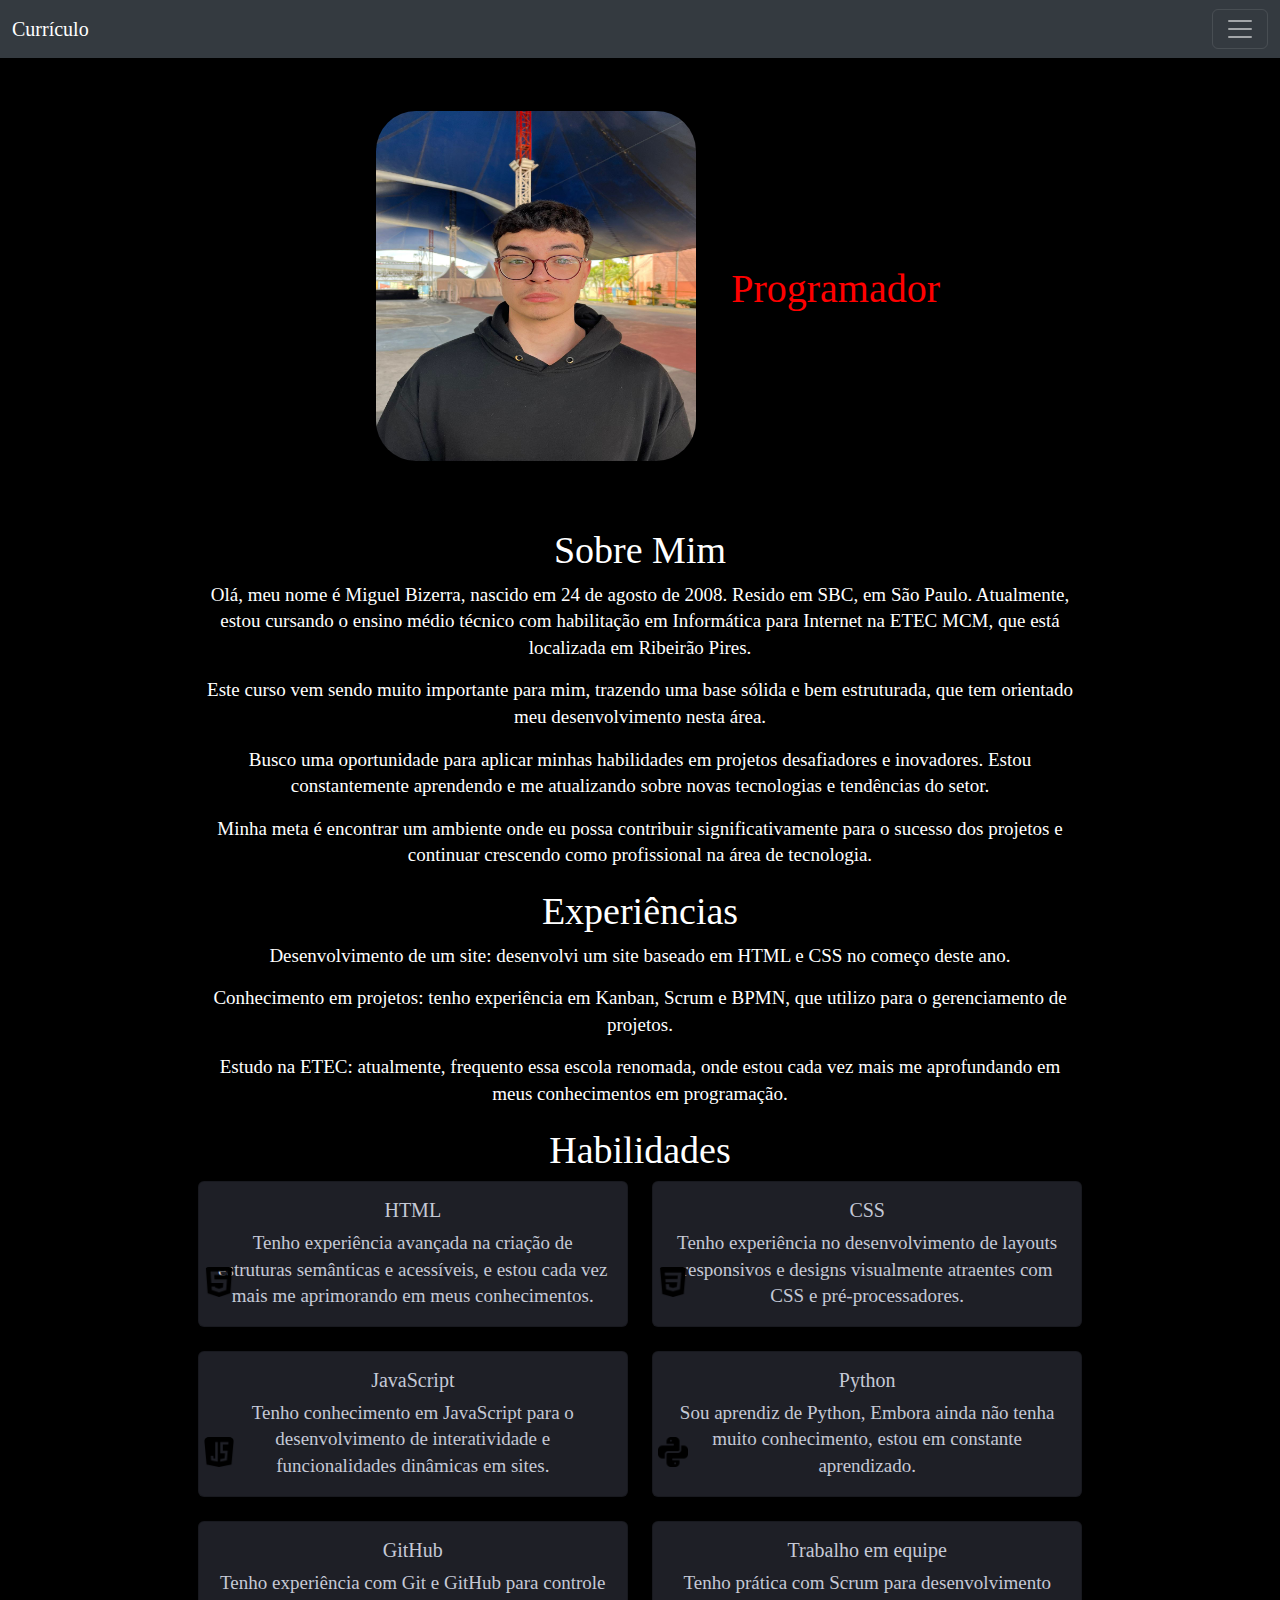
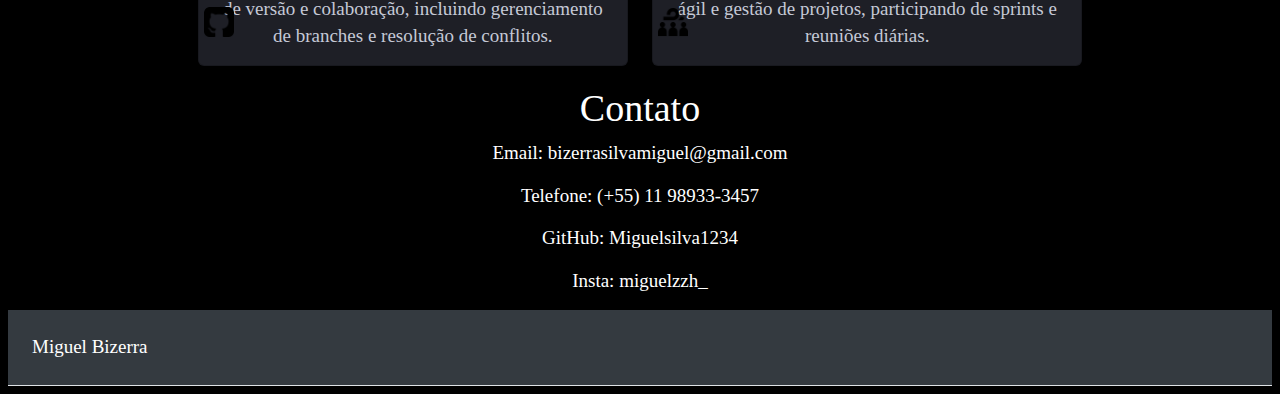
<file: index.html>
<!DOCTYPE html>
<html lang="pt-br">
<head>
    <meta charset="UTF-8">
    <meta name="viewport" content="width=device-width, initial-scale=1.0">
    <title>Meu curriculo</title>
    <link rel="stylesheet" href="css/bootstrap.css">
    <link rel="stylesheet" href="css/style.css">
</head>
<body>
  <header>

    <!-- Menu de navegação-->
    <nav class="navbar navbar-dark navbar-custom fixed-top" style="background-color: #343a40;">
      <div class="container-fluid">
        <a class="navbar-brand" href="#">Currículo </a>
        <button class="navbar-toggler" type="button" data-bs-toggle="collapse" data-bs-target="#navbarSupportedContent" aria-controls="navbarSupportedContent" aria-expanded="false" aria-label="Toggle navigation">
          <span class="navbar-toggler-icon"></span>
        </button>
        <div class="collapse navbar-collapse" id="navbarSupportedContent">
          <ul class="navbar-nav me-auto mb-2 mb-lg-0">
            <li class="nav-list">
              <a class="nav-link" href="#sobremim">Sobre mim</a>
            </li>
            <li class="nav-item">
              <a class="nav-link" href="#experiencias">Experiências</a>
            </li>
            <li class="nav-item">
              <a class="nav-link" href="#habilidades">Habilidades</a>
            </li>
            <li class="nav-item">
              <a class="nav-link" href="#contato">Contato</a>
            </li>
          </ul>
        </div>
      </div>
    </nav>
  
  </header>
    
    <div class="container">
      <img src="img/foto do curriculo.jpeg" alt="minha foto" class="mx-auto mb-4" height="350px" width="320px" style="border-radius: 40px; ">
        <h1 >Programador</h1>
    
    </div>
    
<main>
 
<section id="sobremim">
     
      <div class="text-content">
        <h5 class="titulo">Sobre Mim</h5>
        <p>Olá, meu nome é Miguel Bizerra, nascido em 24 de agosto de 2008. Resido em SBC, em São Paulo. Atualmente, estou cursando o ensino médio técnico com habilitação em Informática para Internet na ETEC MCM, que está localizada em Ribeirão Pires.</p>
        <p>Este curso vem sendo muito importante para mim, trazendo uma base sólida e bem estruturada, que tem orientado meu desenvolvimento nesta área.</p>
        <p>Busco uma oportunidade para aplicar minhas habilidades em projetos desafiadores e inovadores. Estou constantemente aprendendo e me atualizando sobre novas tecnologias e tendências do setor.</p>
        <p>Minha meta é encontrar um ambiente onde eu possa contribuir significativamente para o sucesso dos projetos e continuar crescendo como profissional na área de tecnologia.</p>
      </div>
    
</section>

<section id="experiencias">
  
      <div class="text-content">
        <h5 class="titulo">Experiências</h5>
        <p>Desenvolvimento de um site: desenvolvi um site baseado em HTML e CSS no começo deste ano.</p>
        <p>Conhecimento em projetos: tenho experiência em Kanban, Scrum e BPMN, que utilizo para o gerenciamento de projetos.</p>
        <p>Estudo na ETEC: atualmente, frequento essa escola renomada, onde estou cada vez mais me aprofundando em meus conhecimentos em programação.</p>
      </div>
    
</section>

<section id="habilidades" class="secao">
  <div class="container2" >
    <h5 class="titulo">Habilidades</h5>
  </div>
  <div class="row row-cols-1 row-cols-md-2 g-4">
      <div class="col">
          <div class="card">
              <div class="card-img-container">
                  <img src="img/html.png" class="card-img-top" alt="HTML">
              </div>
              <div class="card-body">
                  <h5 class="card-title">HTML</h5>
                  <p class="card-text">Tenho experiência avançada na criação de estruturas semânticas e acessíveis, e estou cada vez mais me aprimorando em meus conhecimentos.</p>
              </div>
          </div>
      </div>
      <div class="col">
          <div class="card">
              <div class="card-img-container">
                  <img src="img/css-3.png" class="card-img-top" alt="CSS">
              </div>
              <div class="card-body">
                  <h5 class="card-title">CSS</h5>
                  <p class="card-text">Tenho experiência no desenvolvimento de layouts responsivos e designs visualmente atraentes com CSS e pré-processadores.</p>
              </div>
          </div>
      </div>
      <div class="col">
          <div class="card">
              <div class="card-img-container">
                  <img src="img/script-java.png" class="card-img-top" alt="JavaScript">
              </div>
              <div class="card-body">
                  <h5 class="card-title">JavaScript</h5>
                  <p class="card-text">Tenho conhecimento em JavaScript para o desenvolvimento de interatividade e funcionalidades dinâmicas em sites.</p>
              </div>
          </div>
      </div>
      <div class="col">
          <div class="card">
              <div class="card-img-container">
                  <img src="img/python.png" class="card-img-top" alt="GitHub">
              </div>
              <div class="card-body">
                  <h5 class="card-title">Python</h5>
                  <p class="card-text">Sou aprendiz de Python, Embora ainda não tenha muito conhecimento, estou em constante aprendizado.</p>
              </div>
          </div>
      </div>
      <div class="col">
        <div class="card">
            <div class="card-img-container">
                <img src="img/github.png" class="card-img-top" alt="GitHub">
            </div>
            <div class="card-body">
                <h5 class="card-title">GitHub</h5>
                <p class="card-text">Tenho experiência com Git e GitHub para controle de versão e colaboração, incluindo gerenciamento de branches e resolução de conflitos.</p>
            </div>
        </div>
    </div>
    <div class="col">
      <div class="card">
          <div class="card-img-container">
              <img src="img/scrum.png" class="card-img-top" alt="GitHub">
          </div>
          <div class="card-body">
              <h5 class="card-title">Trabalho em equipe</h5>
              <p class="card-text">Tenho prática com Scrum para desenvolvimento ágil e gestão de projetos, participando de sprints e reuniões diárias.</p>
          </div>
      </div>
  </div>
  </div>
</section>

<section id="contato">
  <div class="container3">
    <h5 class="titulo">Contato</h5>
  </div>
  <div>
    <p>Email: bizerrasilvamiguel@gmail.com</p>
    <p>Telefone: (+55) 11 98933-3457</p>
    <p>GitHub: Miguelsilva1234</p>
    <p>Insta: miguelzzh_</p>
  </div>

</section>

</main>


<footer class="text-center text-lg-start bg-body-tertiary text-muted">
    
<section class="d-flex justify-content-center justify-content-lg-between p-4 border-bottom" style="background-color: #343a40;">
     
<div class="me-5 d-none d-lg-block">
  <span>Miguel Bizerra</span>
    
</div>
   
  
  <script src="js/bootstrap.js"></script>
</body>
</html>
</file>
<file: css/style.css>
body {
  line-height: 1.6;
  margin: 0;
  padding: 8px;
  background-position: relative;
  background-repeat: repeat; 
  background-color: black;
  font-family: "Roboto Slab", serif;
  font-size: 19px;
  
   }

.container{
  display: flex;
  justify-content: center;
  align-items: center;
  flex-direction: row;
  width: 800px;
  height: 500px;
  padding: 100px;
  color: red;
}

.container h1 {
margin-top: 70px;
}

.img{
  width: 40%;
  margin: 0px 15px;
}

.titulo{
text-align: center;
margin-top: 20px;
font-size: 2.0em;
}

.p{
  font-size: 1.5em;
  text-align: center;
  font-weight: bold;
  margin-top: 2em;
  margin-bottom: 1em;
  display: block;
  line-height: 1.4em;
}

section{ 
  text-align: center;
  line-height: 1.4em;
  color: white;
} 

.nav, img{
  margin-top: 80px;
  position: relative;
}

.card {
position: relative;
overflow: visible;
color: #c5c9d6;
background-color: #1e1f26;
}

.card-img-top {
position: absolute;
top: 5px;
left: 5px;
width: 30px;
height: auto;
z-index: 1;
}

.card-body {
position: relative;
padding-top: 200 px;
}

main {
width: 70%;
margin-left: auto;
margin-right: auto;
color: white;
}
</file>
